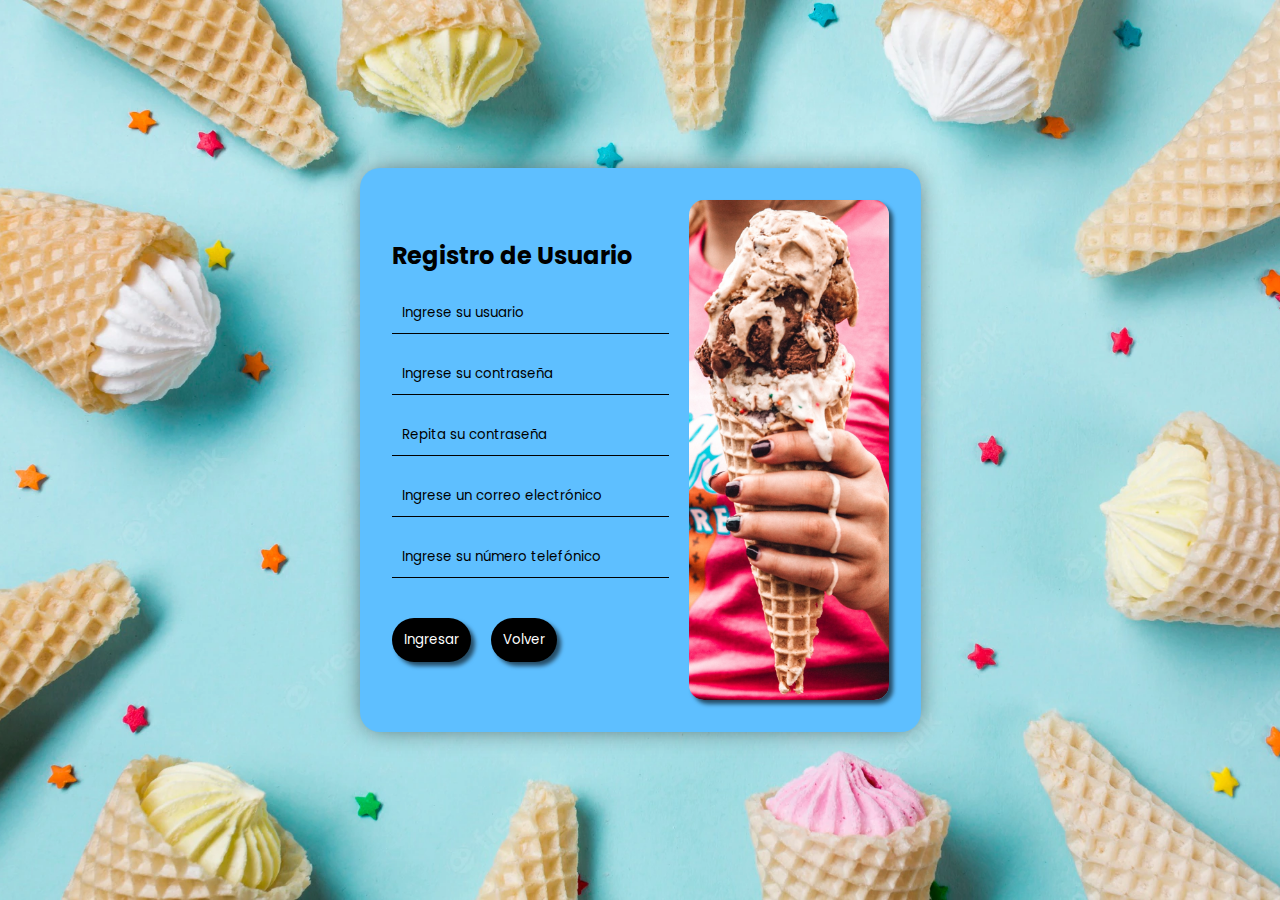
<file: register.html>
<!DOCTYPE html>
<html lang="en">

<head>
    <meta charset="UTF-8">
    <meta name="viewport" content="width=device-width, initial-scale=1.0">
    <link href="./Assets/register.css" rel="stylesheet" type="text/css">
    <link rel="stylesheet" href="./Assets/animaciones.css">
    <link href="https://fonts.googleapis.com/css2?family=Quicksand:wght@300;400;500;600;700&display=swap"
        rel="stylesheet">
    <title> Registro </title>
</head>

<body>
    <div class="container">
        <div class="register__inputs">
            <h2>Registro de Usuario</h2>
            <input type="text" placeholder="Ingrese su usuario">
            <input type="password" placeholder="Ingrese su contraseña">
            <input type="password" placeholder="Repita su contraseña">
            <input type="email" placeholder="Ingrese un correo electrónico">
            <input type="number" placeholder="Ingrese su número telefónico"> 
            <div class="register__buttons">
                <a href="index.html"><button type="submit"> Ingresar </button></a>
                <a href="index.html"><button type="submit"> Volver </button></a>
            </div>
        </div>
        <div class="register__img">
        </div>
    </div>
</body>

</html>
</file>
<file: Assets/register.css>
@import url('https://fonts.googleapis.com/css2?family=Poppins:wght@300&family=Spline+Sans:wght@300&display=swap');
@import url('https://fonts.googleapis.com/css2?family=Comfortaa:wght@700&family=Poppins:wght@300&family=Spline+Sans:wght@300&display=swap');
@import url('https://fonts.googleapis.com/css2?family=Comfortaa:wght@700&family=Dancing+Script:wght@400;500&family=Montserrat:wght@400;500&family=Poppins:wght@300&family=Spline+Sans:wght@300&display=swap');

:root {
    --rojo: #fa3232;
    --negro: #000;
    --blanco: #fff;
    --lightblanco: rgb(247, 235, 235);
    --gris: #adb9c7;
    --celeste: rgb(94, 191, 255);
}

* {
    margin: 0;
    padding: 0;
    box-sizing: border-box;
    text-decoration: none;
    list-style-type: none;
    font-family: 'Poppins', sans-serif;
}

html {
    height: 100%;
}

body {
    height: 100%;
    background: url('./img/background-ice.jpg');
    background-size: cover;
    background-repeat: no-repeat;
    background-position: center;
    display: flex;
    justify-content: center;
    align-items: center;
}

.container {
    display: flex;
    justify-content: center;
    align-items: center;
    gap: 20px;
    background-color: var(--celeste);
    margin: 2rem;
    padding: 2rem;
    border-radius: 20px;
    font-weight: 600;
    box-shadow: 0px 0px 26px -5px rgba(0, 0, 0, 0.62);
}

.register__inputs {
    display: flex;
    flex-direction: column;
    gap: 20px;
}

.register__inputs label {
    width: 100%;
}

.register__inputs input {
    width: 100%;
    border: none;
    background-color: var(--celeste);
    border-bottom: 1px solid black;
    padding: 10px; 

}

.register__img {
    height: 500px;
    width: 200px;
    background-image: url('./img/register-img.jpg');
    background-size: cover;
    background-repeat: no-repeat;
    background-position: center;
    border-radius: 15px;
    box-shadow: 4px 4px 4px rgba(0, 0, 0, .6);
}

.register__buttons {
    display: flex;
    gap: 20px;
    margin-top: 20px;
}

.register__buttons button {
    background-color: var(--negro);
    color: var(--blanco);
    padding: 12px;
    border-radius: 25px;
    cursor: pointer;
    box-shadow: 4px 4px 4px rgba(0, 0, 0, .6);
    border: none;
}

.register__buttons button:hover {
    background-color: var(--rojo);
    color: var(--negro);
    border: none;
}


input[type="number"]::-webkit-inner-spin-button,
input[type="number"]::-webkit-outer-spin-button {
  -webkit-appearance: none; /* Oculta las flechas en Chrome y Safari */
  appearance: none; /* Oculta las flechas en otros navegadores */
  margin: 0; /* Asegura que no haya margen adicional */
}

.container input::placeholder{
    color: var(--negro);
}

@media (max-width:768px) {
    .register__img {
        visibility: hidden;
        height: 0;
        width: 0;
    }

    html,
    body {
        background-image: url('./img/background-ice.jpg');
        background-size:cover;
        background-repeat: no-repeat;
        background-position: center;
    }

    .container{
        background: none;
        box-shadow: none;
    }

    .register__inputs{
        text-align: center;
        
    }
    .register__inputs input{
        background-color: transparent;
        text-align: center;
        
    }

    .register__buttons{
        justify-content: center;
    }
}
</file>
<file: Assets/animaciones.css>
/*Animaciones*/

@keyframes fade {
    from {
        opacity: 0;
    }

    to {
        opacity: 1;
    }
}

@keyframes slide-up {
    from {
        transform: translateY(100px);
    }

    to {
        transform: translateY(0);
    }
}

@keyframes slide-left {
    from {
        transform: translateX(100px);
    }

    to {
        transform: translateX(0);
    }
}

.hero {
    animation: fade 1s ease-in,
        slide-up 1.3s ease-in-out;
}

.nosotros {
    animation: fade 1s ease-in,
        slide-left 1.3s ease-in-out;
}


.container {
    animation: fade 1s ease-in,
        slide-up 1.3s ease-in-out;
}

/*Header*/
/*Para efecto de glassmorphismo cuando abrimos menú hamburguesa y carrito*/

.overlay {
    position: absolute;
    top: 65px;
    left: 0;
    height: 100vh;
    width: 100%;
    z-index: 1;
    /*Para que quede por encima del resto de las cosas*/

    /*Efecto de Glassmorphismo*/
    background: rgba(255, 255, 255, 0.05);
    box-shadow: 0 8px 32px 0 rgba(31, 38, 135, 0.37);
    backdrop-filter: blur(5px);
    -webkit-backdrop-filter: blur(5px);
    display: none;
}

/* SOY RODRI DEL PASADO MARCANDO EL OPEN-MENU */

.show-overlay {
    display: block;
}
</file>
